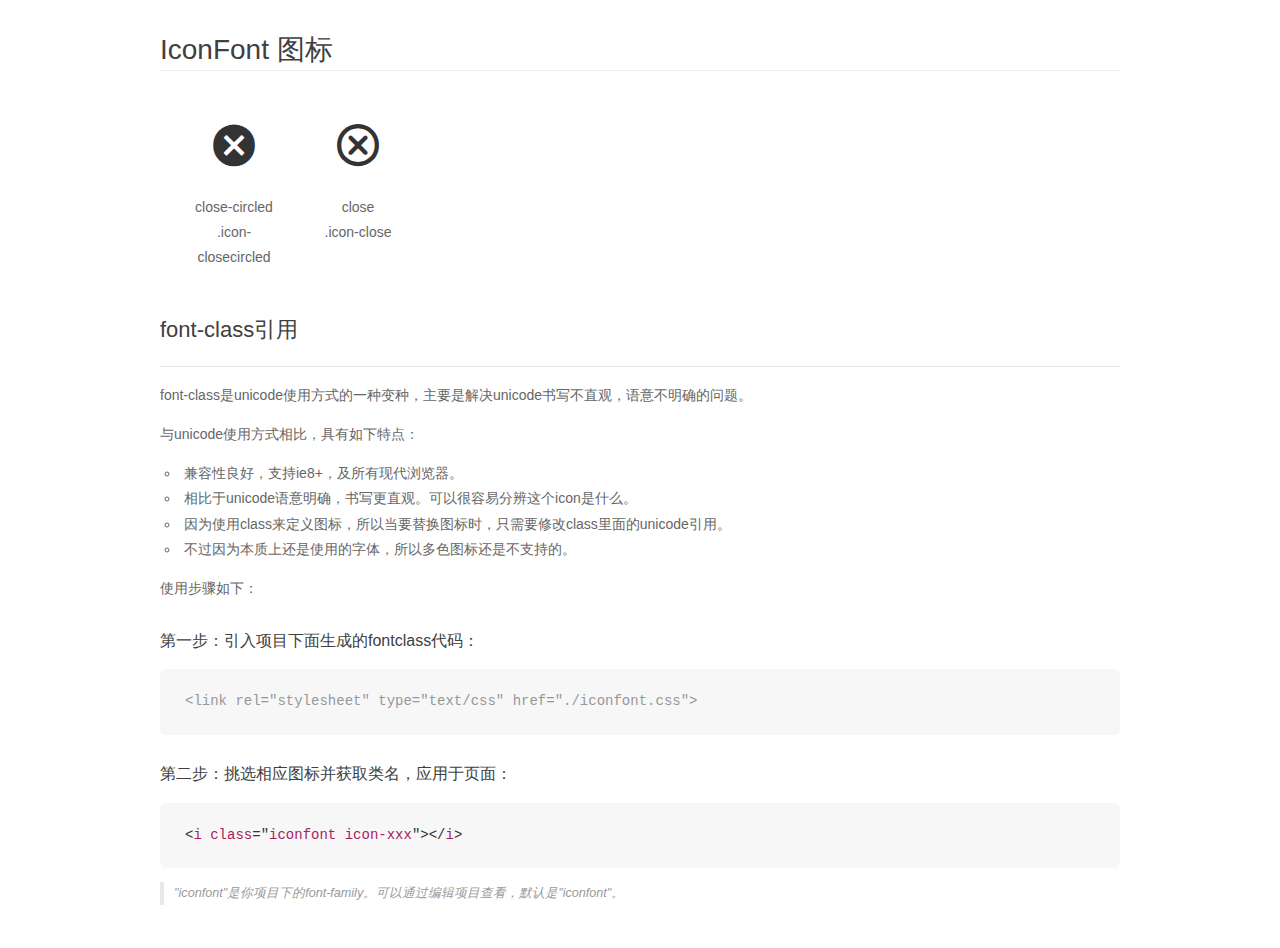
<file: css/font/demo_fontclass.html>
<!DOCTYPE html>
<html>
<head>
    <meta charset="utf-8"/>
    <title>IconFont</title>
    <link rel="stylesheet" href="demo.css">
    <link rel="stylesheet" href="iconfont.css">
</head>
<body>
    <div class="main markdown">
        <h1>IconFont 图标</h1>
        <ul class="icon_lists clear">
            
                <li>
                <i class="icon iconfont icon-closecircled"></i>
                    <div class="name">close-circled</div>
                    <div class="fontclass">.icon-closecircled</div>
                </li>
            
                <li>
                <i class="icon iconfont icon-close"></i>
                    <div class="name">close</div>
                    <div class="fontclass">.icon-close</div>
                </li>
            
        </ul>

        <h2 id="font-class-">font-class引用</h2>
        <hr>

        <p>font-class是unicode使用方式的一种变种，主要是解决unicode书写不直观，语意不明确的问题。</p>
        <p>与unicode使用方式相比，具有如下特点：</p>
        <ul>
        <li>兼容性良好，支持ie8+，及所有现代浏览器。</li>
        <li>相比于unicode语意明确，书写更直观。可以很容易分辨这个icon是什么。</li>
        <li>因为使用class来定义图标，所以当要替换图标时，只需要修改class里面的unicode引用。</li>
        <li>不过因为本质上还是使用的字体，所以多色图标还是不支持的。</li>
        </ul>
        <p>使用步骤如下：</p>
        <h3 id="-fontclass-">第一步：引入项目下面生成的fontclass代码：</h3>


        <pre><code class="lang-js hljs javascript"><span class="hljs-comment">&lt;link rel="stylesheet" type="text/css" href="./iconfont.css"&gt;</span></code></pre>
        <h3 id="-">第二步：挑选相应图标并获取类名，应用于页面：</h3>
        <pre><code class="lang-css hljs">&lt;<span class="hljs-selector-tag">i</span> <span class="hljs-selector-tag">class</span>="<span class="hljs-selector-tag">iconfont</span> <span class="hljs-selector-tag">icon-xxx</span>"&gt;&lt;/<span class="hljs-selector-tag">i</span>&gt;</code></pre>
        <blockquote>
        <p>"iconfont"是你项目下的font-family。可以通过编辑项目查看，默认是"iconfont"。</p>
        </blockquote>
    </div>
</body>
</html>
</file>
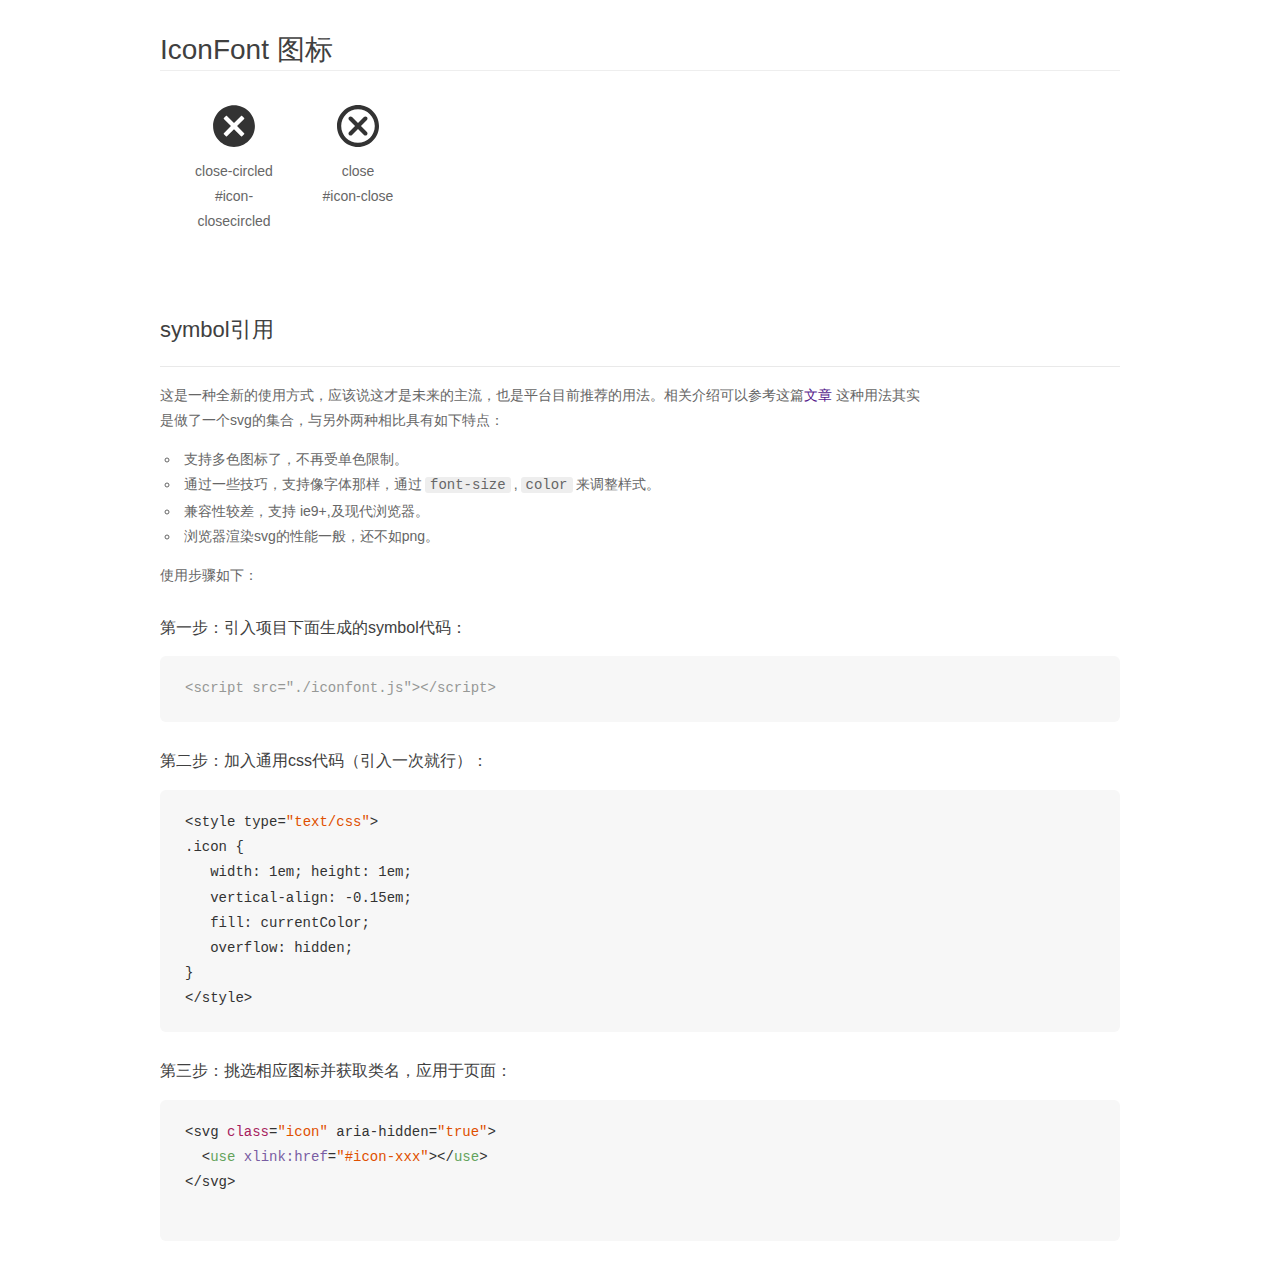
<file: css/font/demo_symbol.html>
<!DOCTYPE html>
<html>
<head>
    <meta charset="utf-8"/>
    <title>IconFont</title>
    <link rel="stylesheet" href="demo.css">
    <script src="iconfont.js"></script>

    <style type="text/css">
        .icon {
          /* 通过设置 font-size 来改变图标大小 */
          width: 1em; height: 1em;
          /* 图标和文字相邻时，垂直对齐 */
          vertical-align: -0.15em;
          /* 通过设置 color 来改变 SVG 的颜色/fill */
          fill: currentColor;
          /* path 和 stroke 溢出 viewBox 部分在 IE 下会显示
             normalize.css 中也包含这行 */
          overflow: hidden;
        }

    </style>
</head>
<body>
    <div class="main markdown">
        <h1>IconFont 图标</h1>
        <ul class="icon_lists clear">
            
                <li>
                    <svg class="icon" aria-hidden="true">
                        <use xlink:href="#icon-closecircled"></use>
                    </svg>
                    <div class="name">close-circled</div>
                    <div class="fontclass">#icon-closecircled</div>
                </li>
            
                <li>
                    <svg class="icon" aria-hidden="true">
                        <use xlink:href="#icon-close"></use>
                    </svg>
                    <div class="name">close</div>
                    <div class="fontclass">#icon-close</div>
                </li>
            
        </ul>


        <h2 id="symbol-">symbol引用</h2>
        <hr>

        <p>这是一种全新的使用方式，应该说这才是未来的主流，也是平台目前推荐的用法。相关介绍可以参考这篇<a href="">文章</a>
        这种用法其实是做了一个svg的集合，与另外两种相比具有如下特点：</p>
        <ul>
          <li>支持多色图标了，不再受单色限制。</li>
          <li>通过一些技巧，支持像字体那样，通过<code>font-size</code>,<code>color</code>来调整样式。</li>
          <li>兼容性较差，支持 ie9+,及现代浏览器。</li>
          <li>浏览器渲染svg的性能一般，还不如png。</li>
        </ul>
        <p>使用步骤如下：</p>
        <h3 id="-symbol-">第一步：引入项目下面生成的symbol代码：</h3>
        <pre><code class="lang-js hljs javascript"><span class="hljs-comment">&lt;script src="./iconfont.js"&gt;&lt;/script&gt;</span></code></pre>
        <h3 id="-css-">第二步：加入通用css代码（引入一次就行）：</h3>
        <pre><code class="lang-js hljs javascript">&lt;style type=<span class="hljs-string">"text/css"</span>&gt;
.icon {
   width: <span class="hljs-number">1</span>em; height: <span class="hljs-number">1</span>em;
   vertical-align: <span class="hljs-number">-0.15</span>em;
   fill: currentColor;
   overflow: hidden;
}
&lt;<span class="hljs-regexp">/style&gt;</span></code></pre>
        <h3 id="-">第三步：挑选相应图标并获取类名，应用于页面：</h3>
        <pre><code class="lang-js hljs javascript">&lt;svg <span class="hljs-class"><span class="hljs-keyword">class</span></span>=<span class="hljs-string">"icon"</span> aria-hidden=<span class="hljs-string">"true"</span>&gt;<span class="xml"><span class="hljs-tag">
  &lt;<span class="hljs-name">use</span> <span class="hljs-attr">xlink:href</span>=<span class="hljs-string">"#icon-xxx"</span>&gt;</span><span class="hljs-tag">&lt;/<span class="hljs-name">use</span>&gt;</span>
</span>&lt;<span class="hljs-regexp">/svg&gt;
        </span></code></pre>
    </div>
</body>
</html>
</file>
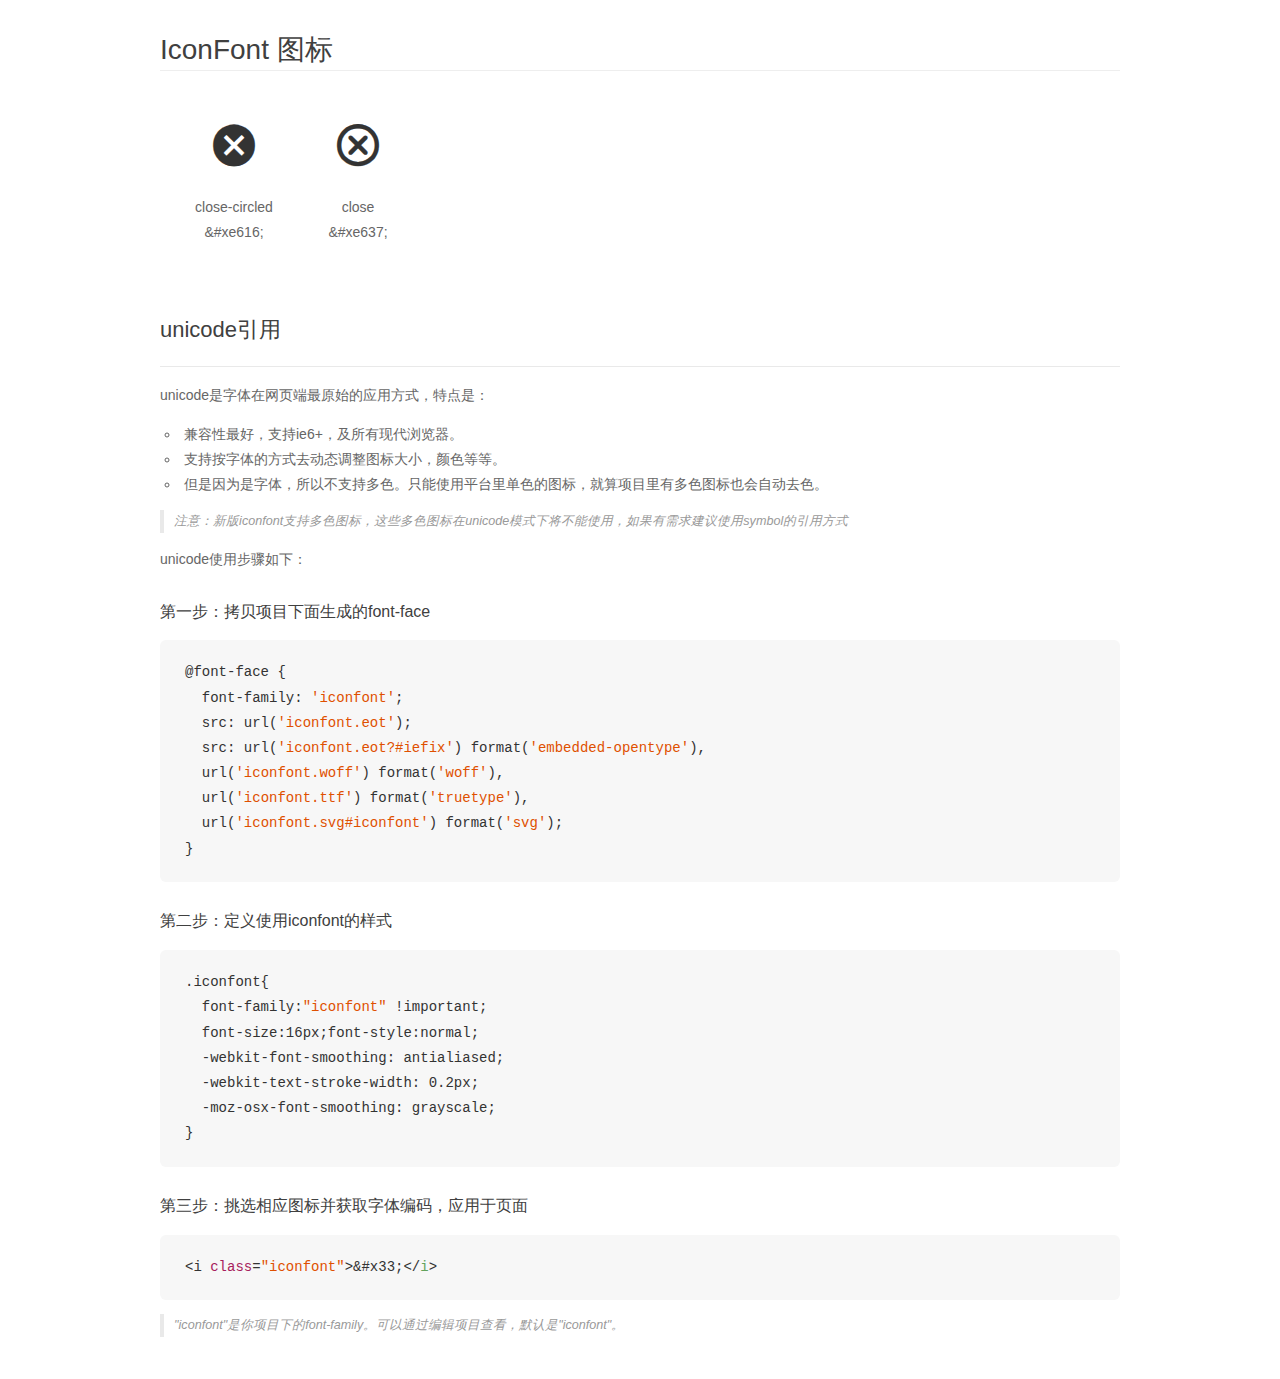
<file: css/font/demo_unicode.html>
<!DOCTYPE html>
<html>
<head>
    <meta charset="utf-8"/>
    <title>IconFont</title>
    <link rel="stylesheet" href="demo.css">

    <style type="text/css">

        @font-face {font-family: "iconfont";
          src: url('iconfont.eot'); /* IE9*/
          src: url('iconfont.eot#iefix') format('embedded-opentype'), /* IE6-IE8 */
          url('iconfont.woff') format('woff'), /* chrome, firefox */
          url('iconfont.ttf') format('truetype'), /* chrome, firefox, opera, Safari, Android, iOS 4.2+*/
          url('iconfont.svg#iconfont') format('svg'); /* iOS 4.1- */
        }

        .iconfont {
          font-family:"iconfont" !important;
          font-size:16px;
          font-style:normal;
          -webkit-font-smoothing: antialiased;
          -webkit-text-stroke-width: 0.2px;
          -moz-osx-font-smoothing: grayscale;
        }

    </style>
</head>
<body>
    <div class="main markdown">
        <h1>IconFont 图标</h1>
        <ul class="icon_lists clear">
            
                <li>
                <i class="icon iconfont">&#xe616;</i>
                    <div class="name">close-circled</div>
                    <div class="code">&amp;#xe616;</div>
                </li>
            
                <li>
                <i class="icon iconfont">&#xe637;</i>
                    <div class="name">close</div>
                    <div class="code">&amp;#xe637;</div>
                </li>
            
        </ul>
        <h2 id="unicode-">unicode引用</h2>
        <hr>

        <p>unicode是字体在网页端最原始的应用方式，特点是：</p>
        <ul>
        <li>兼容性最好，支持ie6+，及所有现代浏览器。</li>
        <li>支持按字体的方式去动态调整图标大小，颜色等等。</li>
        <li>但是因为是字体，所以不支持多色。只能使用平台里单色的图标，就算项目里有多色图标也会自动去色。</li>
        </ul>
        <blockquote>
        <p>注意：新版iconfont支持多色图标，这些多色图标在unicode模式下将不能使用，如果有需求建议使用symbol的引用方式</p>
        </blockquote>
        <p>unicode使用步骤如下：</p>
        <h3 id="-font-face">第一步：拷贝项目下面生成的font-face</h3>
        <pre><code class="lang-js hljs javascript">@font-face {
  font-family: <span class="hljs-string">'iconfont'</span>;
  src: url(<span class="hljs-string">'iconfont.eot'</span>);
  src: url(<span class="hljs-string">'iconfont.eot?#iefix'</span>) format(<span class="hljs-string">'embedded-opentype'</span>),
  url(<span class="hljs-string">'iconfont.woff'</span>) format(<span class="hljs-string">'woff'</span>),
  url(<span class="hljs-string">'iconfont.ttf'</span>) format(<span class="hljs-string">'truetype'</span>),
  url(<span class="hljs-string">'iconfont.svg#iconfont'</span>) format(<span class="hljs-string">'svg'</span>);
}
</code></pre>
        <h3 id="-iconfont-">第二步：定义使用iconfont的样式</h3>
        <pre><code class="lang-js hljs javascript">.iconfont{
  font-family:<span class="hljs-string">"iconfont"</span> !important;
  font-size:<span class="hljs-number">16</span>px;font-style:normal;
  -webkit-font-smoothing: antialiased;
  -webkit-text-stroke-width: <span class="hljs-number">0.2</span>px;
  -moz-osx-font-smoothing: grayscale;
}
</code></pre>
        <h3 id="-">第三步：挑选相应图标并获取字体编码，应用于页面</h3>
        <pre><code class="lang-js hljs javascript">&lt;i <span class="hljs-class"><span class="hljs-keyword">class</span></span>=<span class="hljs-string">"iconfont"</span>&gt;&amp;#x33;<span class="xml"><span class="hljs-tag">&lt;/<span class="hljs-name">i</span>&gt;</span></span></code></pre>

        <blockquote>
        <p>"iconfont"是你项目下的font-family。可以通过编辑项目查看，默认是"iconfont"。</p>
        </blockquote>
    </div>


</body>
</html>
</file>
<file: css/font/iconfont.css>
@font-face {font-family: "iconfont";
  src: url('iconfont.eot?t=1512374465660'); /* IE9*/
  src: url('iconfont.eot?t=1512374465660#iefix') format('embedded-opentype'), /* IE6-IE8 */
  url('[data-uri]') format('woff'),
  url('iconfont.ttf?t=1512374465660') format('truetype'), /* chrome, firefox, opera, Safari, Android, iOS 4.2+*/
  url('iconfont.svg?t=1512374465660#iconfont') format('svg'); /* iOS 4.1- */
}

.iconfont {
  font-family:"iconfont" !important;
  font-size:16px;
  font-style:normal;
  -webkit-font-smoothing: antialiased;
  -moz-osx-font-smoothing: grayscale;
}

.icon-closecircled:before { content: "\e616"; }

.icon-close:before { content: "\e637"; }
</file>
<file: css/font/demo.css>
*{margin: 0;padding: 0;list-style: none;}
/*
KISSY CSS Reset
理念：1. reset 的目的不是清除浏览器的默认样式，这仅是部分工作。清除和重置是紧密不可分的。
2. reset 的目的不是让默认样式在所有浏览器下一致，而是减少默认样式有可能带来的问题。
3. reset 期望提供一套普适通用的基础样式。但没有银弹，推荐根据具体需求，裁剪和修改后再使用。
特色：1. 适应中文；2. 基于最新主流浏览器。
维护：玉伯<lifesinger@gmail.com>, 正淳<ragecarrier@gmail.com>
 */

/** 清除内外边距 **/
body, h1, h2, h3, h4, h5, h6, hr, p, blockquote, /* structural elements 结构元素 */
dl, dt, dd, ul, ol, li, /* list elements 列表元素 */
pre, /* text formatting elements 文本格式元素 */
form, fieldset, legend, button, input, textarea, /* form elements 表单元素 */
th, td /* table elements 表格元素 */ {
  margin: 0;
  padding: 0;
}

/** 设置默认字体 **/
body,
button, input, select, textarea /* for ie */ {
  font: 12px/1.5 tahoma, arial, \5b8b\4f53, sans-serif;
}
h1, h2, h3, h4, h5, h6 { font-size: 100%; }
address, cite, dfn, em, var { font-style: normal; } /* 将斜体扶正 */
code, kbd, pre, samp { font-family: courier new, courier, monospace; } /* 统一等宽字体 */
small { font-size: 12px; } /* 小于 12px 的中文很难阅读，让 small 正常化 */

/** 重置列表元素 **/
ul, ol { list-style: none; }

/** 重置文本格式元素 **/
a { text-decoration: none; }
a:hover { text-decoration: underline; }


/** 重置表单元素 **/
legend { color: #000; } /* for ie6 */
fieldset, img { border: 0; } /* img 搭车：让链接里的 img 无边框 */
button, input, select, textarea { font-size: 100%; } /* 使得表单元素在 ie 下能继承字体大小 */
/* 注：optgroup 无法扶正 */

/** 重置表格元素 **/
table { border-collapse: collapse; border-spacing: 0; }

/* 清除浮动 */
.ks-clear:after, .clear:after {
  content: '\20';
  display: block;
  height: 0;
  clear: both;
}
.ks-clear, .clear {
  *zoom: 1;
}

.main {
  padding: 30px 100px;
width: 960px;
margin: 0 auto;
}
.main h1{font-size:36px; color:#333; text-align:left;margin-bottom:30px; border-bottom: 1px solid #eee;}

.helps{margin-top:40px;}
.helps pre{
  padding:20px;
  margin:10px 0;
  border:solid 1px #e7e1cd;
  background-color: #fffdef;
  overflow: auto;
}

.icon_lists{
  width: 100% !important;

}

.icon_lists li{
  float:left;
  width: 100px;
  height:180px;
  text-align: center;
  list-style: none !important;
}
.icon_lists .icon{
  font-size: 42px;
  line-height: 100px;
  margin: 10px 0;
  color:#333;
  -webkit-transition: font-size 0.25s ease-out 0s;
  -moz-transition: font-size 0.25s ease-out 0s;
  transition: font-size 0.25s ease-out 0s;

}
.icon_lists .icon:hover{
  font-size: 100px;
}



.markdown {
  color: #666;
  font-size: 14px;
  line-height: 1.8;
}

.highlight {
  line-height: 1.5;
}

.markdown img {
  vertical-align: middle;
  max-width: 100%;
}

.markdown h1 {
  color: #404040;
  font-weight: 500;
  line-height: 40px;
  margin-bottom: 24px;
}

.markdown h2,
.markdown h3,
.markdown h4,
.markdown h5,
.markdown h6 {
  color: #404040;
  margin: 1.6em 0 0.6em 0;
  font-weight: 500;
  clear: both;
}

.markdown h1 {
  font-size: 28px;
}

.markdown h2 {
  font-size: 22px;
}

.markdown h3 {
  font-size: 16px;
}

.markdown h4 {
  font-size: 14px;
}

.markdown h5 {
  font-size: 12px;
}

.markdown h6 {
  font-size: 12px;
}

.markdown hr {
  height: 1px;
  border: 0;
  background: #e9e9e9;
  margin: 16px 0;
  clear: both;
}

.markdown p,
.markdown pre {
  margin: 1em 0;
}

.markdown > p,
.markdown > blockquote,
.markdown > .highlight,
.markdown > ol,
.markdown > ul {
  width: 80%;
}

.markdown ul > li {
  list-style: circle;
}

.markdown > ul li,
.markdown blockquote ul > li {
  margin-left: 20px;
  padding-left: 4px;
}

.markdown > ul li p,
.markdown > ol li p {
  margin: 0.6em 0;
}

.markdown ol > li {
  list-style: decimal;
}

.markdown > ol li,
.markdown blockquote ol > li {
  margin-left: 20px;
  padding-left: 4px;
}

.markdown code {
  margin: 0 3px;
  padding: 0 5px;
  background: #eee;
  border-radius: 3px;
}

.markdown pre {
  border-radius: 6px;
  background: #f7f7f7;
  padding: 20px;
}

.markdown pre code {
  border: none;
  background: #f7f7f7;
  margin: 0;
}

.markdown strong,
.markdown b {
  font-weight: 600;
}

.markdown > table {
  border-collapse: collapse;
  border-spacing: 0px;
  empty-cells: show;
  border: 1px solid #e9e9e9;
  width: 95%;
  margin-bottom: 24px;
}

.markdown > table th {
  white-space: nowrap;
  color: #333;
  font-weight: 600;

}

.markdown > table th,
.markdown > table td {
  border: 1px solid #e9e9e9;
  padding: 8px 16px;
  text-align: left;
}

.markdown > table th {
  background: #F7F7F7;
}

.markdown blockquote {
  font-size: 90%;
  color: #999;
  border-left: 4px solid #e9e9e9;
  padding-left: 0.8em;
  margin: 1em 0;
  font-style: italic;
}

.markdown blockquote p {
  margin: 0;
}

.markdown .anchor {
  opacity: 0;
  transition: opacity 0.3s ease;
  margin-left: 8px;
}

.markdown .waiting {
  color: #ccc;
}

.markdown h1:hover .anchor,
.markdown h2:hover .anchor,
.markdown h3:hover .anchor,
.markdown h4:hover .anchor,
.markdown h5:hover .anchor,
.markdown h6:hover .anchor {
  opacity: 1;
  display: inline-block;
}

.markdown > br,
.markdown > p > br {
  clear: both;
}


.hljs {
  display: block;
  background: white;
  padding: 0.5em;
  color: #333333;
  overflow-x: auto;
}

.hljs-comment,
.hljs-meta {
  color: #969896;
}

.hljs-string,
.hljs-variable,
.hljs-template-variable,
.hljs-strong,
.hljs-emphasis,
.hljs-quote {
  color: #df5000;
}

.hljs-keyword,
.hljs-selector-tag,
.hljs-type {
  color: #a71d5d;
}

.hljs-literal,
.hljs-symbol,
.hljs-bullet,
.hljs-attribute {
  color: #0086b3;
}

.hljs-section,
.hljs-name {
  color: #63a35c;
}

.hljs-tag {
  color: #333333;
}

.hljs-title,
.hljs-attr,
.hljs-selector-id,
.hljs-selector-class,
.hljs-selector-attr,
.hljs-selector-pseudo {
  color: #795da3;
}

.hljs-addition {
  color: #55a532;
  background-color: #eaffea;
}

.hljs-deletion {
  color: #bd2c00;
  background-color: #ffecec;
}

.hljs-link {
  text-decoration: underline;
}

pre{
  background: #fff;
}
</file>
